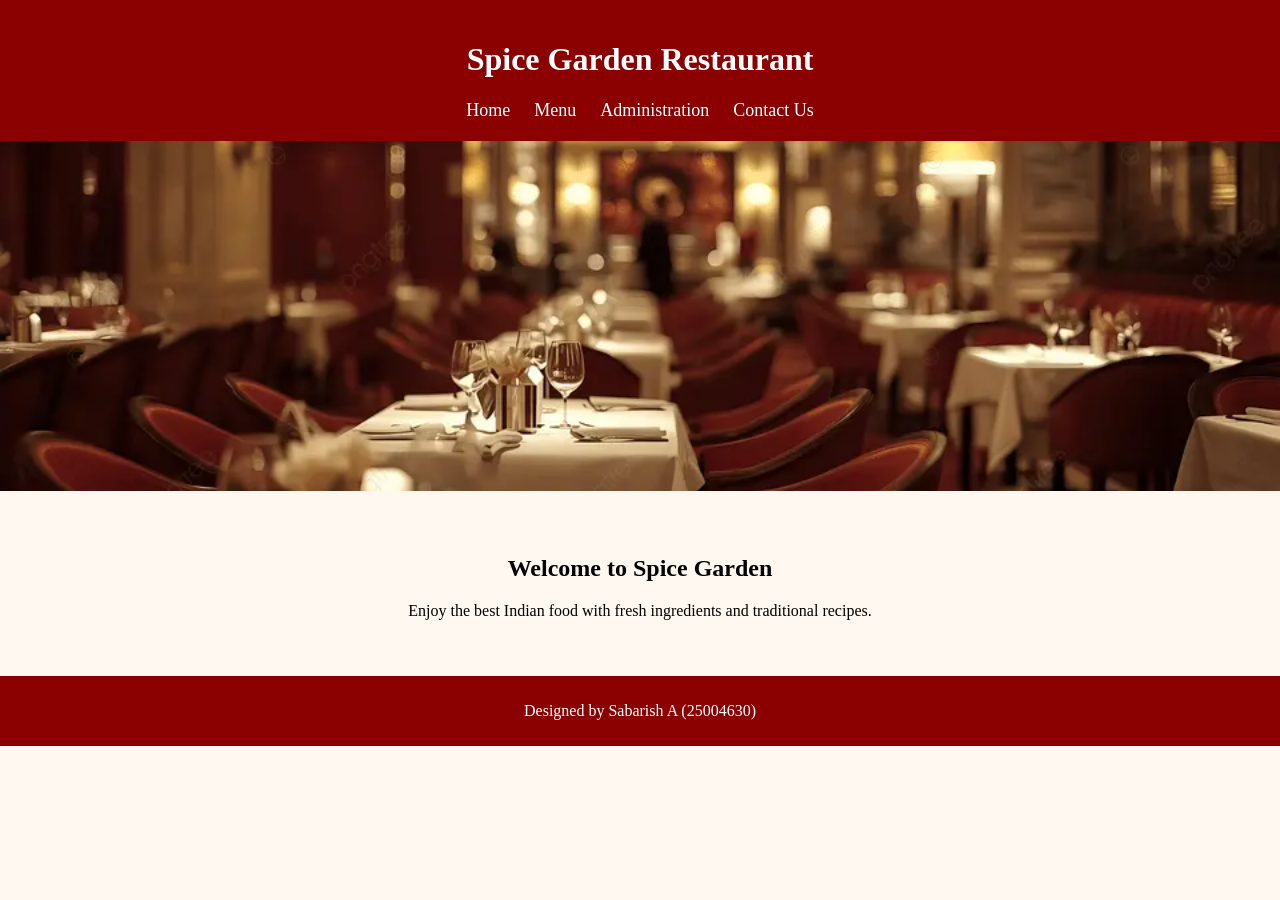
<file: restaurant/restaurantapp/static/index.html>
<!DOCTYPE html>
<html>
<head>
<title>Spice Garden Restaurant</title>
<link rel="stylesheet" href="style.css">
</head>

<body>

<header>
<h1>Spice Garden Restaurant</h1>

<nav>
<a href="index.html">Home</a>
<a href="menu.html">Menu</a>
<a href="admin.html">Administration</a>
<a href="contact.html">Contact Us</a>
</nav>
</header>

<div class="banner">
<img src="images/banner.jpg" width="100%">
</div>

<section class="home">
<h2>Welcome to Spice Garden</h2>
<p>Enjoy the best Indian food with fresh ingredients and traditional recipes.</p>
</section>

<footer>
<p>Designed by Sabarish A (25004630)</p>
</footer>

</body>
</html>
</file>
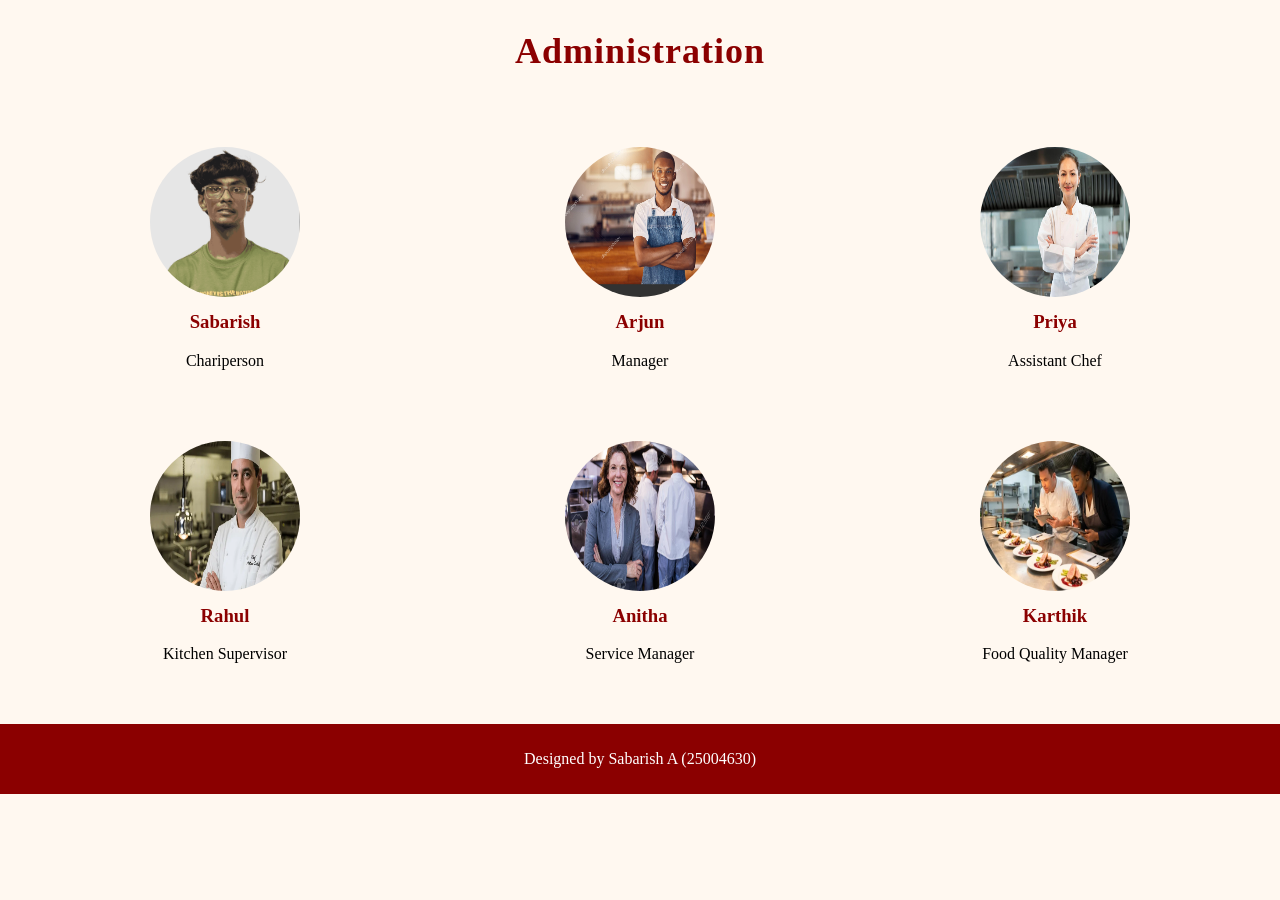
<file: restaurant/restaurantapp/static/admin.html>
<!DOCTYPE html>
<html>
<head>
<title>Administration</title>
<link rel="stylesheet" href="style.css">
</head>

<body>

<h1 class="title">Administration</h1>

<div class="team">

<div class="member">
<img src="images/staff1.png">
<h3>Sabarish</h3>
<p>Chariperson</p>
</div>

<div class="member">
<img src="images/staff2.jpg">
<h3>Arjun</h3>
<p>Manager</p>
</div>

<div class="member">
<img src="images/staff3.jpg">
<h3>Priya</h3>
<p>Assistant Chef</p>
</div>

<div class="member">
<img src="images/staff4.jpg">
<h3>Rahul</h3>
<p>Kitchen Supervisor</p>
</div>

<div class="member">
<img src="images/staff5.jpg">
<h3>Anitha</h3>
<p>Service Manager</p>
</div>

<div class="member">
<img src="images/staff6.jpg">
<h3>Karthik</h3>
<p>Food Quality Manager</p>
</div>

</div>

<footer>
<p>Designed by Sabarish A (25004630)</p>
</footer>

</body>
</html>
</file>
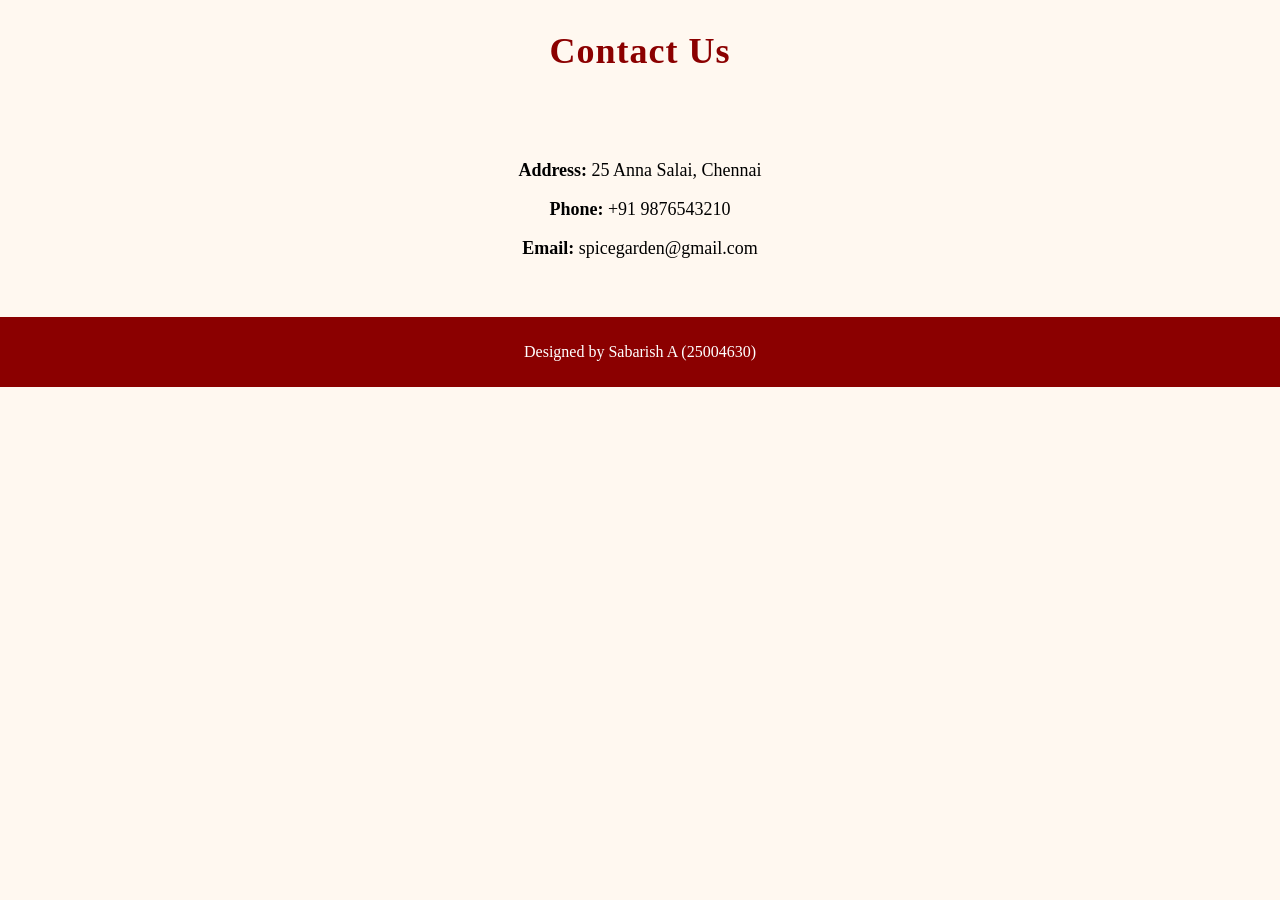
<file: restaurant/restaurantapp/static/contact.html>
<!DOCTYPE html>
<html>
<head>
<title>Contact Us</title>
<link rel="stylesheet" href="style.css">
</head>

<body>

<h1 class="title">Contact Us</h1>

<div class="contact">

<p><b>Address:</b> 25 Anna Salai, Chennai</p>

<p><b>Phone:</b> +91 9876543210</p>

<p><b>Email:</b> spicegarden@gmail.com</p>

</div>

<footer>
<p>Designed by Sabarish A (25004630)</p>
</footer>

</body>
</html>
</file>
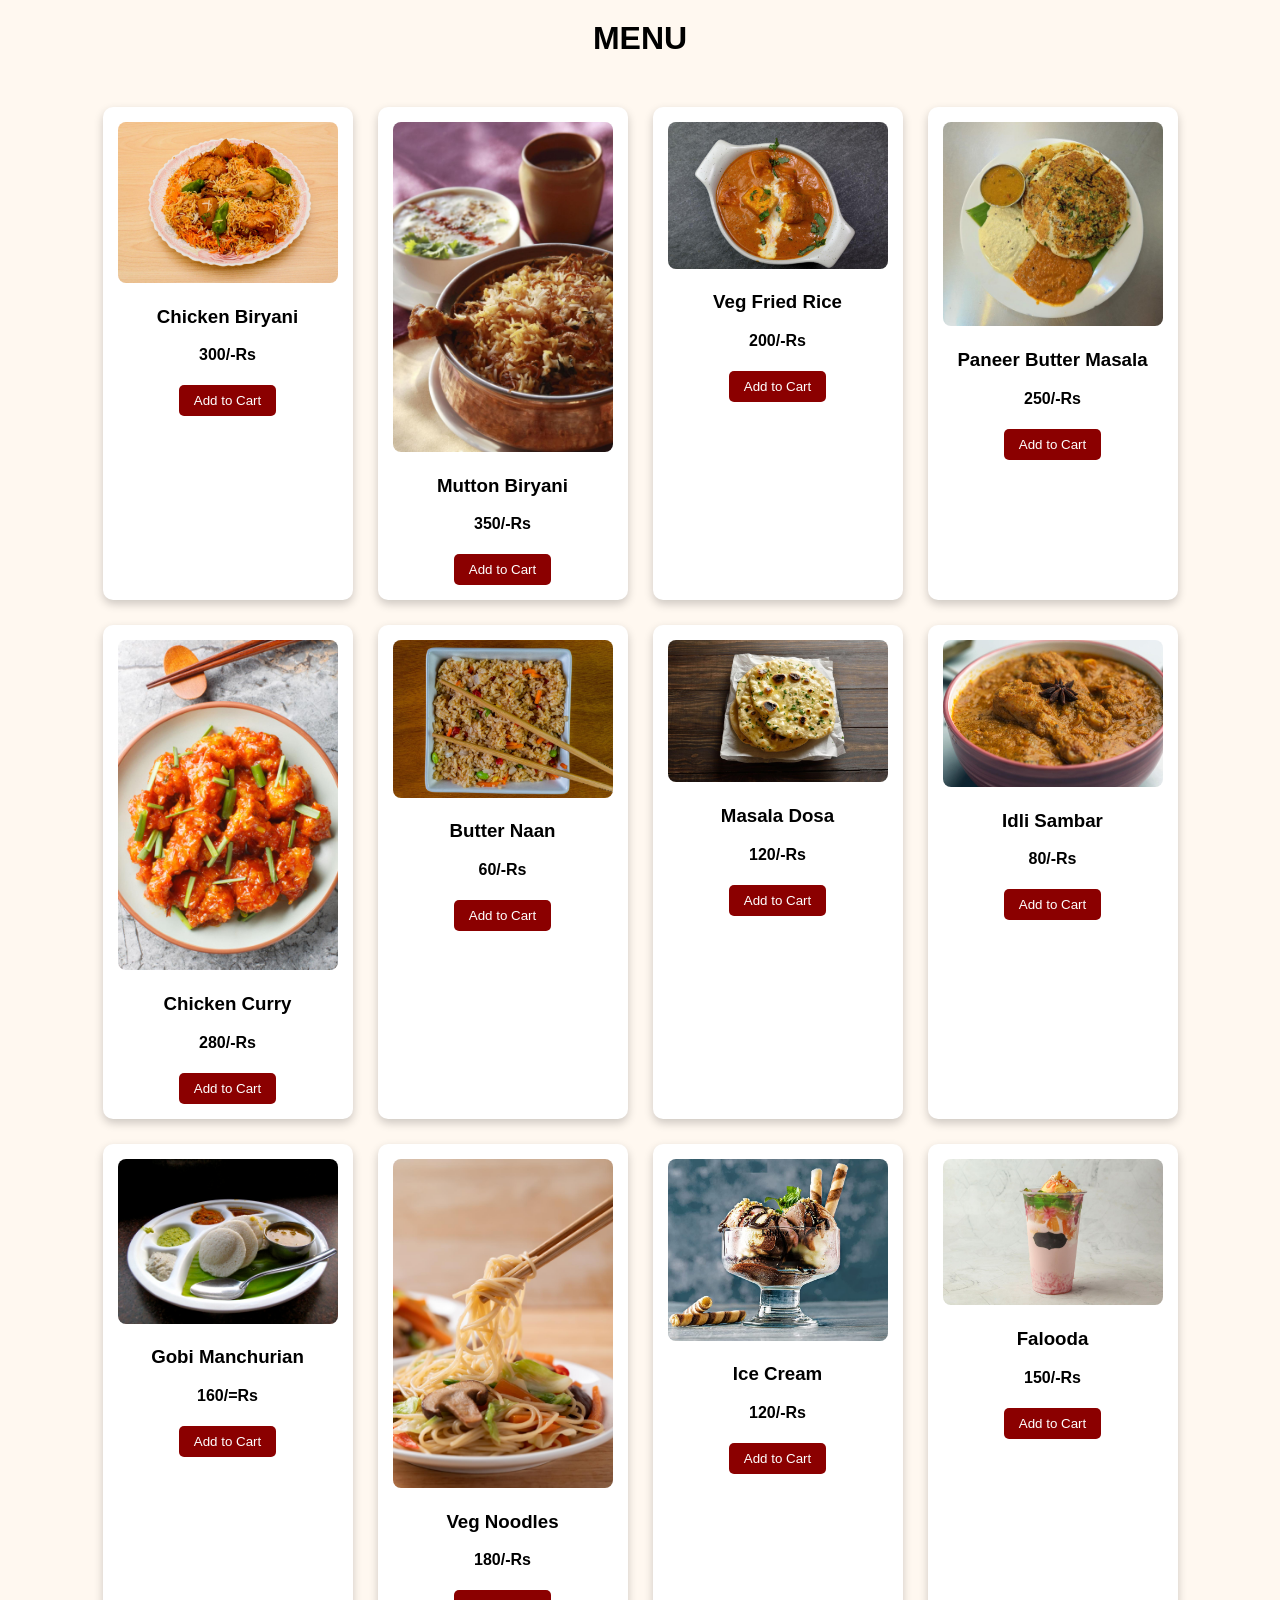
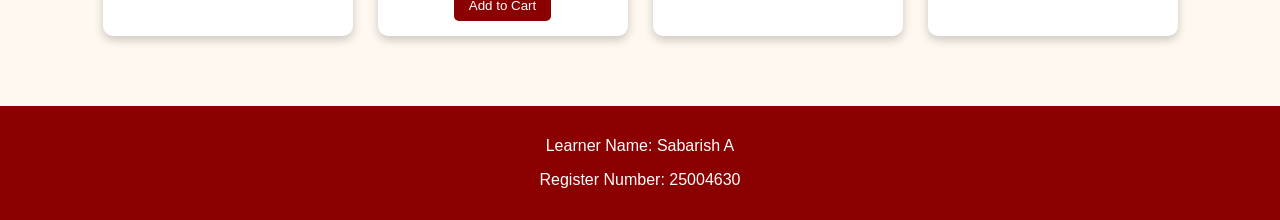
<file: restaurant/restaurantapp/static/menu.html>
<!DOCTYPE html>
<html>
<head>
<title>Menu</title>
<link rel="stylesheet" href="menu.css">
</head>

<body>

<h1 class="title">MENU</h1>

<div class="menu">

<div class="food">
<img src="images/food1.jpg">
<h3>Chicken Biryani</h3>
<p>300/-Rs</p>
<button>Add to Cart</button>
</div>

<div class="food">
<img src="images/food2.jpg">
<h3>Mutton Biryani</h3>
<p>350/-Rs</p>
<button>Add to Cart</button>
</div>

<div class="food">
<img src="images/food3.jpg">
<h3>Veg Fried Rice</h3>
<p>200/-Rs</p>
<button>Add to Cart</button>
</div>

<div class="food">
<img src="images/food4.jpg">
<h3>Paneer Butter Masala</h3>
<p>250/-Rs</p>
<button>Add to Cart</button>
</div>

<div class="food">
<img src="images/food5.jpg">
<h3>Chicken Curry</h3>
<p>280/-Rs</p>
<button>Add to Cart</button>
</div>

<div class="food">
<img src="images/food6.jpg">
<h3>Butter Naan</h3>
<p>60/-Rs</p>
<button>Add to Cart</button>
</div>

<div class="food">
<img src="images/food7.jpg">
<h3>Masala Dosa</h3>
<p>120/-Rs</p>
<button>Add to Cart</button>
</div>

<div class="food">
<img src="images/food8.jpg">
<h3>Idli Sambar</h3>
<p>80/-Rs</p>
<button>Add to Cart</button>
</div>

<div class="food">
<img src="images/food9.jpg">
<h3>Gobi Manchurian</h3>
<p>160/=Rs</p>
<button>Add to Cart</button>
</div>

<div class="food">
<img src="images/food10.jpg">
<h3>Veg Noodles</h3>
<p>180/-Rs</p>
<button>Add to Cart</button>
</div>

<div class="food">
<img src="images/food11.jpg">
<h3>Ice Cream</h3>
<p>120/-Rs</p>
<button>Add to Cart</button>
</div>

<div class="food">
<img src="images/food12.jpg">
<h3>Falooda</h3>
<p>150/-Rs</p>
<button>Add to Cart</button>
</div>

</div>

<footer>
<p>Learner Name: Sabarish A</p>
<p>Register Number: 25004630</p>
</footer>

</body>
</html>
</file>
<file: restaurant/restaurantapp/static/style.css>
body{
font-family: Georgia, "Times New Roman", serif;
margin:0;
background:#fff8f0;
}

/* HEADER */

header{
background:#8B0000;
color:white;
padding:20px;
text-align:center;
}

nav a{
color:white;
margin:10px;
text-decoration:none;
font-size:18px;
}

/* BANNER */

.banner img{
height:350px;
object-fit:cover;
}

/* HOME SECTION */

.home{
text-align:center;
padding:40px;
}

/* MENU */

.menu{
display:grid;
grid-template-columns:repeat(3,1fr);
gap:20px;
padding:30px;
}

.food{
background:#ffcc99;
padding:20px;
text-align:center;
font-weight:bold;
border-radius:10px;
}

/* TEAM SECTION */

.team{
display:grid;
grid-template-columns:repeat(3,1fr);
gap:25px;
padding:30px;
text-align:center;
}

.member{
padding:15px;
transition:0.3s;
}

.member:hover{
transform:translateY(-8px);
}

.member img{
width:150px;
height:150px;
border-radius:50%;
transition:0.3s;
}

.member img:hover{
transform:scale(1.1);
box-shadow:0 6px 15px rgba(0,0,0,0.3);
}

.member h3{
color:#8B0000;
margin-top:10px;
}

/* CONTACT */

.contact{
text-align:center;
font-size:18px;
padding:40px;
}

/* TITLES */

.title{
text-align:center;
font-size:36px;
margin:30px 0;
color:#8B0000;
letter-spacing:1px;
}

/* FOOTER */

footer{
background-color: #8B0000;
color:white;
text-align:center;
padding:10px;
}
</file>
<file: restaurant/restaurantapp/static/menu.css>
body{
font-family: Arial;
background:#fff8f0;
margin:0;
}

.title{
text-align:center;
margin:20px;
}

.menu{
display:flex;
flex-wrap:wrap;
justify-content:center;
gap:25px;
padding:30px;
}

.food{
width:220px;
background:white;
padding:15px;
text-align:center;
border-radius:10px;
box-shadow:0 4px 10px rgba(0,0,0,0.2);
transition:0.3s;
}

.food img{
width:100%;
border-radius:8px;
transition:0.3s;
}

.food p{
font-weight:bold;
}

button{
padding:8px 15px;
border:none;
background:#8B0000;
color:white;
border-radius:5px;
cursor:pointer;
margin-top:5px;
}

.food:hover{
transform:translateY(-10px);
box-shadow:0 10px 20px rgba(0,0,0,0.3);
}

.food:hover img{
transform:scale(1.08);
}

button:hover{
background:#ff4500;
}

footer{
background:#8B0000;
color:white;
text-align:center;
padding:15px;
margin-top:40px;
}
</file>
